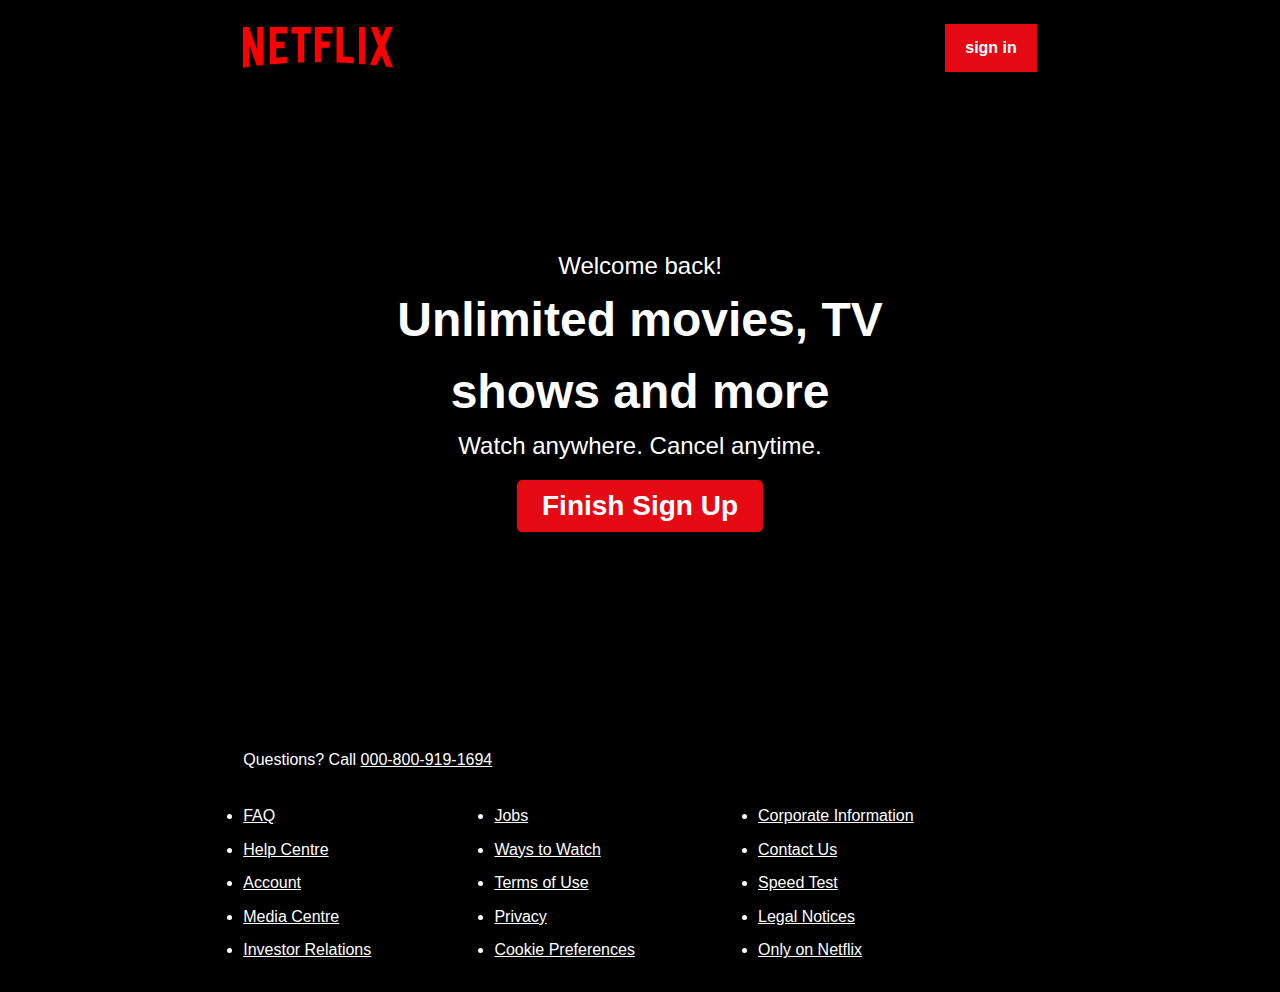
<file: netfilx-login-page/index.html>
<!DOCTYPE html>
<html lang="en">
  <head>
    <meta charset="UTF-8" />
    <meta name="viewport" content="width=device-width, initial-scale=1.0" />
    <title>Netflix</title>
    <link rel="stylesheet" href="./index.css" />
  </head>
  <body>
    <header>
      <nav class="nav-bar">
        <svg
          class="main-logo"
          xmlns="http://www.w3.org/2000/svg"
          viewBox="0 0 111 31"
        >
          <path
            d="M105.062 14.2806 L110.999 30 C109.249 29.7497 107.5 29.4367 105.718 29.1555 L102.374 20.4686 L98.9371 28.4375 C97.25 28.1563 95.5928 28.0617 93.9057 27.8433 L99.9372 14.0932 L94.4681 0 L99.5313 0 L102.593 7.87422 L105.875 0 L110.999 0 L105.062 14.2806 Z M90.4687 0 L85.875 0 L85.875 27.25 C87.3746 27.3437 88.9371 27.4056 90.4687 27.593 L90.4687 0 Z M81.9055 26.9369 C77.7186 26.6557 73.5308 26.4064 69.2502 26.3117 L69.2502 0 L73.9366 0 L73.9366 21.8746 C76.6248 21.9374 79.312 22.1558 81.9055 22.2804 L81.9055 26.9369 Z M64.2497 10.6561 L64.2497 15.3435 L57.8442 15.3435 L57.8442 25.9996 L53.2187 25.9996 L53.2187 0 L66.3436 0 L66.3436 4.68741 L57.8442 4.68741 L57.8442 10.6561 L64.2497 10.6561 Z M45.3435 4.68741 L45.3435 26.2499 C43.781 26.2499 42.1876 26.2499 40.6561 26.3117 L40.6561 4.68741 L35.8122 4.68741 L35.8122 0 L50.2184 0 L50.2184 4.68741 L45.3435 4.68741 Z M30.7498 15.5928 C28.6878 15.5928 26.2499 15.5928 24.5 15.6875 L24.5 22.6563 C27.25 22.4679 30 22.2495 32.781 22.1558 L32.781 26.6557 L19.8125 27.6877 L19.8125 0 L32.781 0 L32.781 4.68741 L24.5 4.68741 L24.5 10.9992 C26.3127 10.9992 29.0936 10.9054 30.7498 10.9054 L30.7498 15.5928 Z M4.78114 12.9684 L4.78114 29.343 C3.09401 29.5314 1.5934 29.7497 0 30 L0 0 L4.46902 0 L10.5624 17.0316 L10.5624 0 L15.2498 0 L15.2498 28.0617 C13.5936 28.3438 11.9065 28.4375 10.1247 28.6868 L4.78114 12.9684 Z"
          />
        </svg>
        <button class="sign-in-button">sign in</button>
      </nav>
      <div class="hero-section">
        <div class="hero-text">
          <p>Welcome back!</p>
          <h1>Unlimited movies, TV shows and more</h1>
          <p>Watch anywhere. Cancel anytime.</p>
          <button class="finish-signup-button">Finish Sign Up</button>
        </div>
      </div>
    </header>
    <footer class="netflix-footer">
      <div>
        <div>
          <div class="footer-query">
            Questions? Call <a href="tel:000-800-919-1694">000-800-919-1694</a>
          </div>
          <div>
            <div>
              <ul>
                <li><a href="https://help.netflix.com/support/412">FAQ</a></li>
                <li><a href="https://help.netflix.com">Help Centre</a></li>
                <li><a href="/youraccount">Account</a></li>
                <li><a href="https://media.netflix.com/">Media Centre</a></li>
                <li><a href="http://ir.netflix.com/">Investor Relations</a></li>
                <li><a href="https://jobs.netflix.com/jobs">Jobs</a></li>
                <li><a href="/watch">Ways to Watch</a></li>
                <li>
                  <a href="https://help.netflix.com/legal/termsofuse"
                    >Terms of Use</a
                  >
                </li>
                <li>
                  <a href="https://help.netflix.com/legal/privacy">Privacy</a>
                </li>
                <li><a href="#">Cookie Preferences</a></li>
                <li>
                  <a href="https://help.netflix.com/legal/corpinfo"
                    >Corporate Information</a
                  >
                </li>
                <li>
                  <a href="https://help.netflix.com/contactus">Contact Us</a>
                </li>
                <li><a href="https://fast.com">Speed Test</a></li>
                <li>
                  <a href="https://help.netflix.com/legal/notices"
                    >Legal Notices</a
                  >
                </li>
                <li>
                  <a href="https://www.netflix.com/in/browse/genre/839338"
                    >Only on Netflix</a
                  >
                </li>
              </ul>
            </div>
          </div>
          <div>
            
    </footer>
  </body>
</html>
</file>
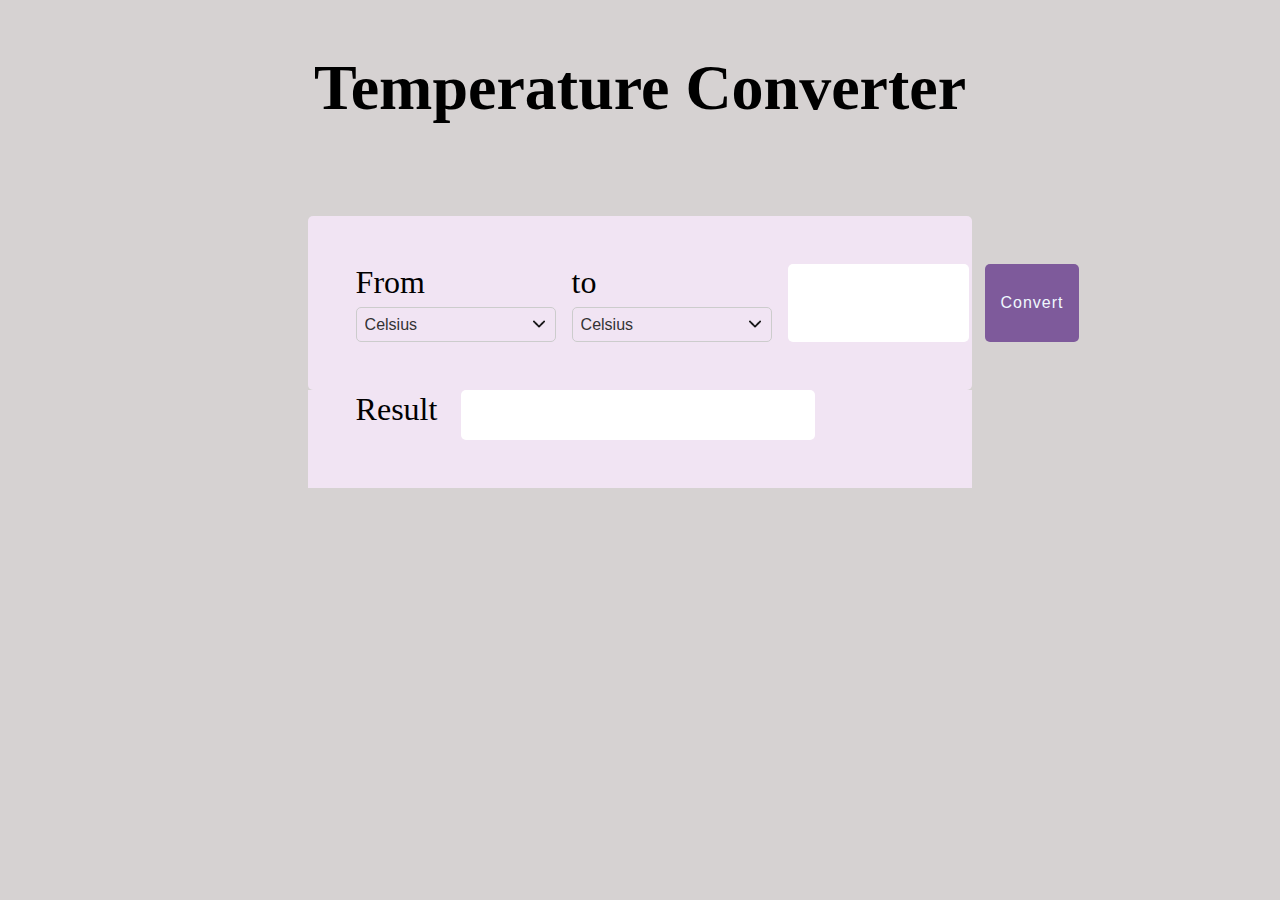
<file: temperature-converter/index.html>
<!DOCTYPE html>
<html lang="en">
  <head>
    <meta charset="UTF-8" />
    <meta name="viewport" content="width=device-width, initial-scale=1.0" />
    <title>Temperature Converter</title>
    <link rel="stylesheet" href="./index.css" />
  </head>
  <body>
    <header>
      <h1>Temperature Converter</h1>
    </header>
    <section class="main-section">
      <div class="convert-from-sec">
        <div class="conversion-unit-selection-1">
          <label for="conversion-unit-from">From</label>
          <select name="conversion-unit-from" id="conversion-unit-from">
            <option value="celsius">Celsius</option>
            <option value="kelvin">Kelvin</option>
            <option value="fahrenheit">Fahrenheit</option>
          </select>
        </div>
        <div class="conversion-unit-selection-2">
          <label for="conversion-unit-to">to</label>
          <select name="conversion-unit-to" id="conversion-unit-to">
            <option value="celsius">Celsius</option>
            <option value="kelvin">Kelvin</option>
            <option value="fahrenheit">Fahrenheit</option>
          </select>
        </div>
        <input type="number" class="input-data" />
        <button id="convert">Convert</button>
      </div>
      <div class="convert-to-sec">
        <div class="output-data-div">
          <label for="output-data">Result</label>
          <input type="text" name="output-data" class="output-data" />
        </div>
      </div>
    </section>
    <script src="./index.js"></script>
  </body>
</html>
</file>
<file: temperature-converter/index.css>
body {
  background-color: #d6d2d2;
}

header {
  display: flex;
  justify-content: center;
  font-size: 2rem;
}

.main-section {
  display: flex;
  justify-content: center;
  align-items: center;
  flex-direction: column;
  font-size: 2rem;
}

.convert-from-sec {
  display: flex;
  margin-top: 3rem;
  background-color: #f1e4f3;
  width: 45%;
  padding: 3rem;
  border-radius: 5px;
}

.conversion-unit-selection-2 {
  margin-left: 1rem;
  margin-right: 1rem;
}

#convert {
  margin-left: 1rem;
  padding: 1rem;
  font-size: 1rem;
  border-radius: 5px;
  border: none;
  background-color: #7e5a9b;
  letter-spacing: 0.06rem;
  color: aliceblue;
}

#convert:hover {
  background-color: #6c4d83;
  cursor: pointer;
}

select {
  appearance: none;
  -webkit-appearance: none;
  -moz-appearance: none;
  background-color: transparent;
  border: 1px solid #ccc;
  padding: 0.5rem;
  font-size: 1rem;
  border-radius: 5px;
  width: 200px;
  color: #333;
  background-image: url("./images/arrow-down.png");
  background-repeat: no-repeat;
  background-position: right 10px center;
  background-size: 12px;
}

/* Style the hover and focus states */
select:hover,
select:focus {
  border-color: #7e5a9b;
  outline: none;
}

.convert-to-sec {
  background-color: #f1e4f3;
  padding: 3rem;
  padding-top: 0;
  font-size: 2rem;
  width: 45%;
}

.input-data {
  border-radius: 5px;
  border: none;
}

.output-data {
  margin-left: 1rem;
  width: 350px;
  height: 3rem;
  border-radius: 5px;
  border: none;
}

/* Responsive Styling */

@media only screen and (max-width: 768px) {
  .convert-from-sec,
  .convert-to-sec {
    width: 90%;
  }

  .output-data {
    width: 100%;
  }
}
</file>
<file: netfilx-login-page/index.css>
/* Reset default styles */
* {
  margin: 0;
  padding: 0;
  box-sizing: border-box;
}

/* Body styles */
body {
  font-family: Arial, sans-serif;
  background-color: #000;
  color: #fff;
  line-height: 1.5;
}

header {
  position: relative;
  background-image: url("https://assets.nflxext.com/ffe/siteui/vlv3/bff5732c-7d13-45d1-9fab-476db25a1827/46bc87cd-4c4c-4485-8b93-d5f21c581d56/IN-en-20230710-popsignuptwoweeks-perspective_alpha_website_large.jpg");
  background-size: 125%;
  background-position: center bottom 37.5%;
  min-height: 43.5rem;
  height: 100%;
  display: flex;
  justify-content: center;
}

header::before {
  content: "";
  position: absolute;
  top: 0;
  left: 0;
  width: 100%;
  height: 100%;
  background-image: linear-gradient(
    to top,
    rgba(0, 0, 0, 0.8) 0,
    rgba(0, 0, 0, 0) 60%,
    rgba(0, 0, 0, 0.8) 100%
  );
}

.nav-bar {
  display: flex;
  justify-content: space-between;
  position: relative;
  width: 100%;
  max-width: 62%;
  max-height: 3rem;
  z-index: 1;
  opacity: 1;
  margin-top: 1.5rem;
}

.main-logo {
  width: 150px;
  height: auto;
  fill: red;
  opacity: 1;
  z-index: 1;
}

.sign-in-button {
  display: inline-block;
  padding: 10px 20px;
  background-color: #e50914;
  border: none;
  color: #fff;
  font-size: 16px;
  font-weight: 700;
  text-transform: lowercase;
  text-decoration: none;
  cursor: pointer;
  transition: background-color 0.3s ease;
}

.sign-in-button:hover {
  background-color: #d10810;
}

.hero-text {
  text-align: center;
  position: absolute;
  top: 56%;
  left: 50%;
  transform: translate(-50%, -50%);
  color: white;
}

.hero-text p {
  font-size: 1.5rem;
}
.hero-text h1 {
  font-size: 3rem;
}

.finish-signup-button {
  display: inline-block;
  margin-top: 1rem;
  padding: 10px 25px;
  background-color: #e50914;
  border: none;
  border-radius: 5px;
  color: #fff;
  font-size: 1.75rem;
  font-weight: bold;
  text-decoration: none;
  cursor: pointer;
  transition: background-color 0.3s ease;
}

.finish-signup-button:hover {
  background-color: #d10810;
}

.finish-signup-button:disabled {
  background-color: #ccc;
  cursor: not-allowed;
}

.netflix-footer {
  max-width: 62%;
  margin: 0 auto;
  padding-top: 20px;
  padding-bottom: 20px;
  background-color: #000;
  color: #fff;
  max-height: 36rem;
}

.footer-query {
  padding-top: 2rem;
  padding-bottom: 2rem;
}

.netflix-footer ul {
  display: flex;
  flex-direction: column;
  flex-wrap: wrap;
  max-height: 12rem;
}
.netflix-footer ul li {
  padding-bottom: 0.6rem;
}

.netflix-footer a {
  color: #fff;
  text-decoration: none;
  text-decoration: underline;
}

.netflix-footer .footer-heading {
  font-weight: bold;
}

.netflix-footer .footer-link-list {
  list-style-type: none;
  padding: 0;
  margin: 0;
}

.netflix-footer .footer-link-list li {
  margin-bottom: 5px;
}

.netflix-footer .language-select {
  display: flex;
  align-items: center;
}

.netflix-footer .language-label {
  margin-right: 10px;
}

.netflix-footer .language-select select {
  background-color: transparent;
  border: none;
  color: #fff;
  font-size: 14px;
}

.netflix-footer .brand-location {
  text-align: center;
  margin-top: 10px;
}
</file>
